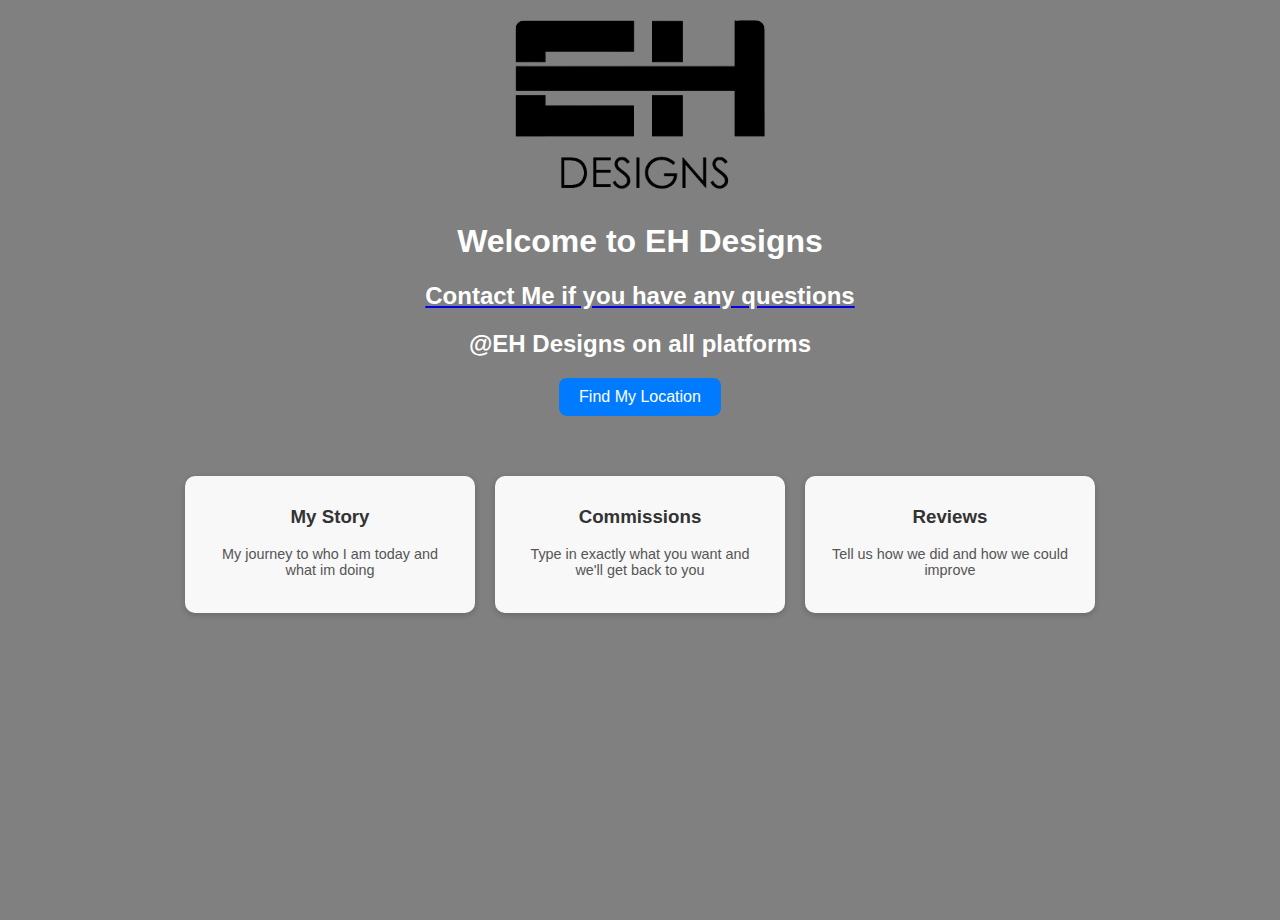
<file: index.html>
<!DOCTYPE html>
<html lang="en">
<head>
  <meta charset="utf-8">
  <meta name="viewport" content="width=device-width, initial-scale=1.0">
  <title>EH Designs</title>
  <link rel="stylesheet" href="main.css">
</head>

<body>
 
  <div class="center">
    <img src="Images/EH Designs No Background.png" alt="EH Designs Logo">
  </div>

  
  <h1>Welcome to EH Designs</h1>
  <a href="contact.html"><h2>Contact Me if you have any questions</h2></a>
  <h2>@EH Designs on all platforms</h2>

 
  <button onclick="getLocation()">Find My Location</button>
  <p id="coords"></p>
  <p id="city"></p>

  <div class="flex-container">
    <div class="flex-item">
      <h3>My Story</h3>
      <p>My journey to who I am today and what im doing</p>
    </div>

    <div class="flex-item">
      <h3>Commissions</h3>
      <p>Type in exactly what you want and we'll get back to you</p>
    </div>

    <div class="flex-item">
      <h3>Reviews</h3>
      <p>Tell us how we did and how we could improve</p>
    </div>
  </div>

  
  <script src="script.js"></script>
</body>
</html>
</file>
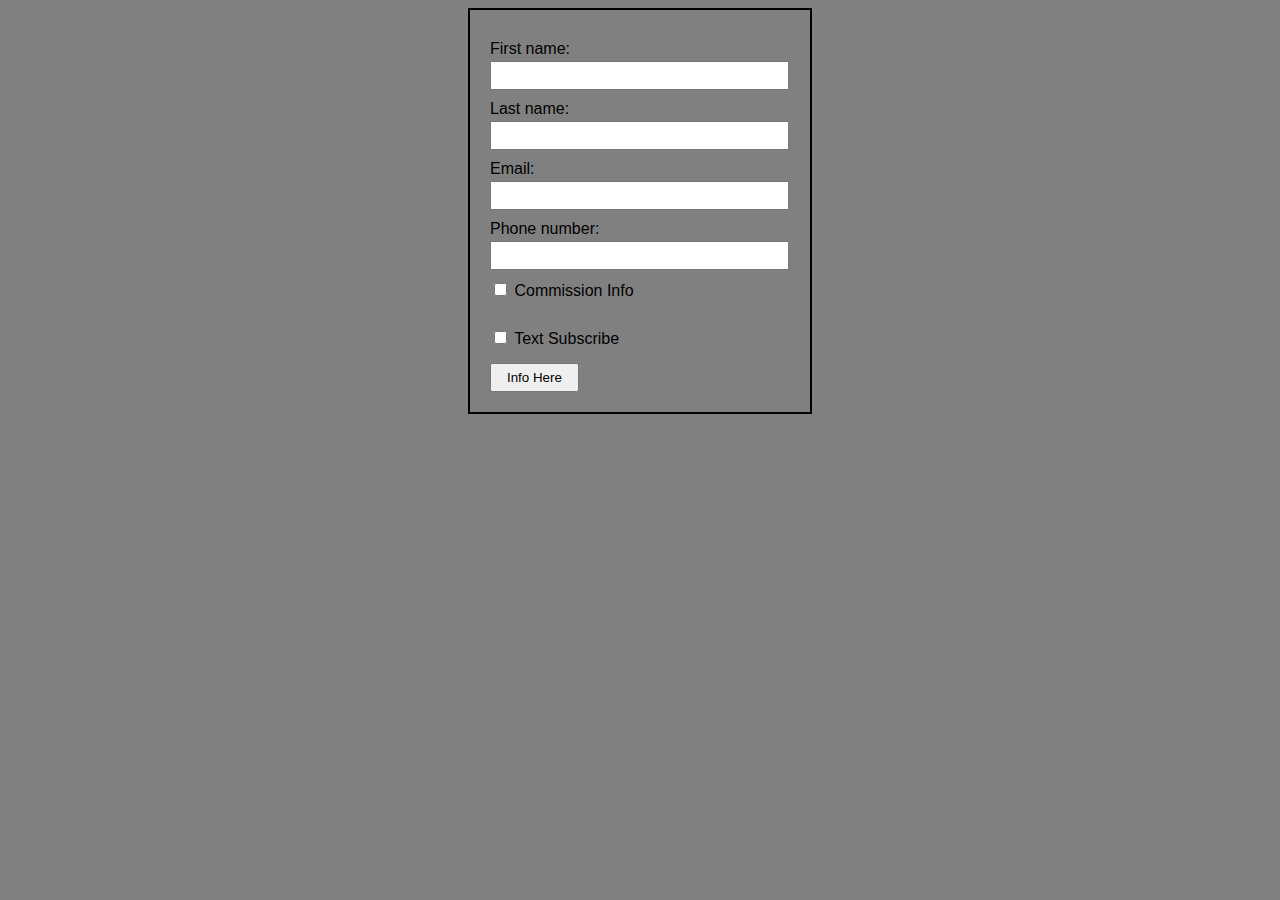
<file: contact.html>
<!DOCTYPE html>
<html>
    <head>
        <meta charset="utf-8">
        <meta http-equiv="X-UA-Compatible" content="IE=edge">
        <title></title>
        <meta name="description" content="">
        <meta name="viewport" content="width=device-width, initial-scale=1">
        <link rel="stylesheet" href="contact.css">
    </head>
     <style>
    form {
      border: 2px solid #000;
      padding: 15px;
      width: 300px;
      font-family: Arial, sans-serif;
    }
    label {
      display: block;
      margin-top: 10px;
    }
    input[type="text"], input[type="email"], input[type="tel"] {
      width: 95%;
      padding: 5px;
      margin-top: 3px;
    }
    .radio-group {
      margin-top: 10px;
    }
    input[type="submit"] {
      margin-top: 15px;
      padding: 5px 15px;
      cursor: pointer;
    }
  </style>
    <body>
    <form class="center-form">
      <label for="fname">First name:</label>
      <input type="text" id="fname" name="fname">

      <label for="lname">Last name:</label>
      <input type="text" id="lname" name="lname">

      <label for="email">Email:</label>
      <input type="email" id="email" name="email">

      <label for="phone">Phone number:</label>
      <input type="tel" id="phone" name="phone">

      <div class="radio-group">
        <label><input type="checkbox" name="commission" value="yes"> Commission Info</label><br>
        <label><input type="checkbox" name="subscribe" value="yes"> Text Subscribe</label>
      </div>

      <input type="submit" value="Info Here">
    </form>
    </body>
</html>
</file>
<file: main.css>
body {
  margin: 0;
  min-height: 100vh;
  background-color: gray;
  font-family: Arial, sans-serif;
  text-align: center;
}


h1 {
  margin-top: 20px;
  color: white;
}

h2 {
  color: white;
}

.center {
  text-align: center;
}


.center img {
  display: block;
  margin: 20px auto;
  max-width: 250px;
  border-radius: 10px;
}


button {
  display: block;
  margin: 20px auto;
  background-color: #007BFF;
  color: white;
  padding: 10px 20px;
  border: none;
  border-radius: 8px;
  cursor: pointer;
  font-size: 1rem;
  transition: background-color 0.3s ease;
}

button:hover {
  background-color: #0056b3;
}


#coords,
#city {
  color: white;
  margin: 5px 0;
}


.flex-container {
  display: flex;
  justify-content: center; 
  align-items: flex-start;  
  flex-wrap: wrap;           
  gap: 20px;              
  margin-top: 40px;
  padding: 20px;
}

.flex-item {
  background-color: #f8f8f8;
  border-radius: 10px;
  box-shadow: 0 2px 6px rgba(0, 0, 0, 0.2);
  padding: 20px;
  width: 250px;
  transition: transform 0.3s ease, box-shadow 0.3s ease;
}

.flex-item:hover {
  transform: translateY(-5px);
  box-shadow: 0 4px 10px rgba(0, 0, 0, 0.3);
}

.flex-item img {
  max-width: 100%;
  border-radius: 8px;
  margin-bottom: 10px;
}

.flex-item h3 {
  margin-top: 10px;
  color: #333;
}

.flex-item p {
  color: #555;
  font-size: 0.9rem;
}




@media screen and (max-width: 900px) {
  .flex-item {
    width: 45%;   
  }
}


@media screen and (max-width: 600px) {
  .flex-item {
    width: 90%;
  }

  h1 {
    font-size: 1.5rem;
  }

  h2 {
    font-size: 1rem;
  }

  button {
    width: 80%;
  }
}
</file>
<file: contact.css>
.container {
  display: flex;
  flex-direction: row;
  background-color: black;
}

body {background-color: gray;}

.center-img {
  display: block;
  margin-left: auto;
  margin-right: auto;
}

.center-form {
  width: 300px;          
  margin: 0 auto;        
  padding: 20px;
  border: 2px solid #000;
  font-family: Arial, sans-serif;
}

.form-title {
  display: flex;
  align-items: center;
  justify-content: center;
  text-align: center;
  font-family: Arial, sans-serif;
  font-size: 24px;
  margin-bottom: 20px;
  color: black;
}

.form-title::before,
.form-title::after {
  content: "";
  flex: 1;
  border-bottom: 1px solid #000;
  margin: 0 15px; 
}


.container {
  display: flex;
  flex-direction: column; 
  align-items: center;    
  justify-content: center;
  min-height: 100vh;      
}
</file>
